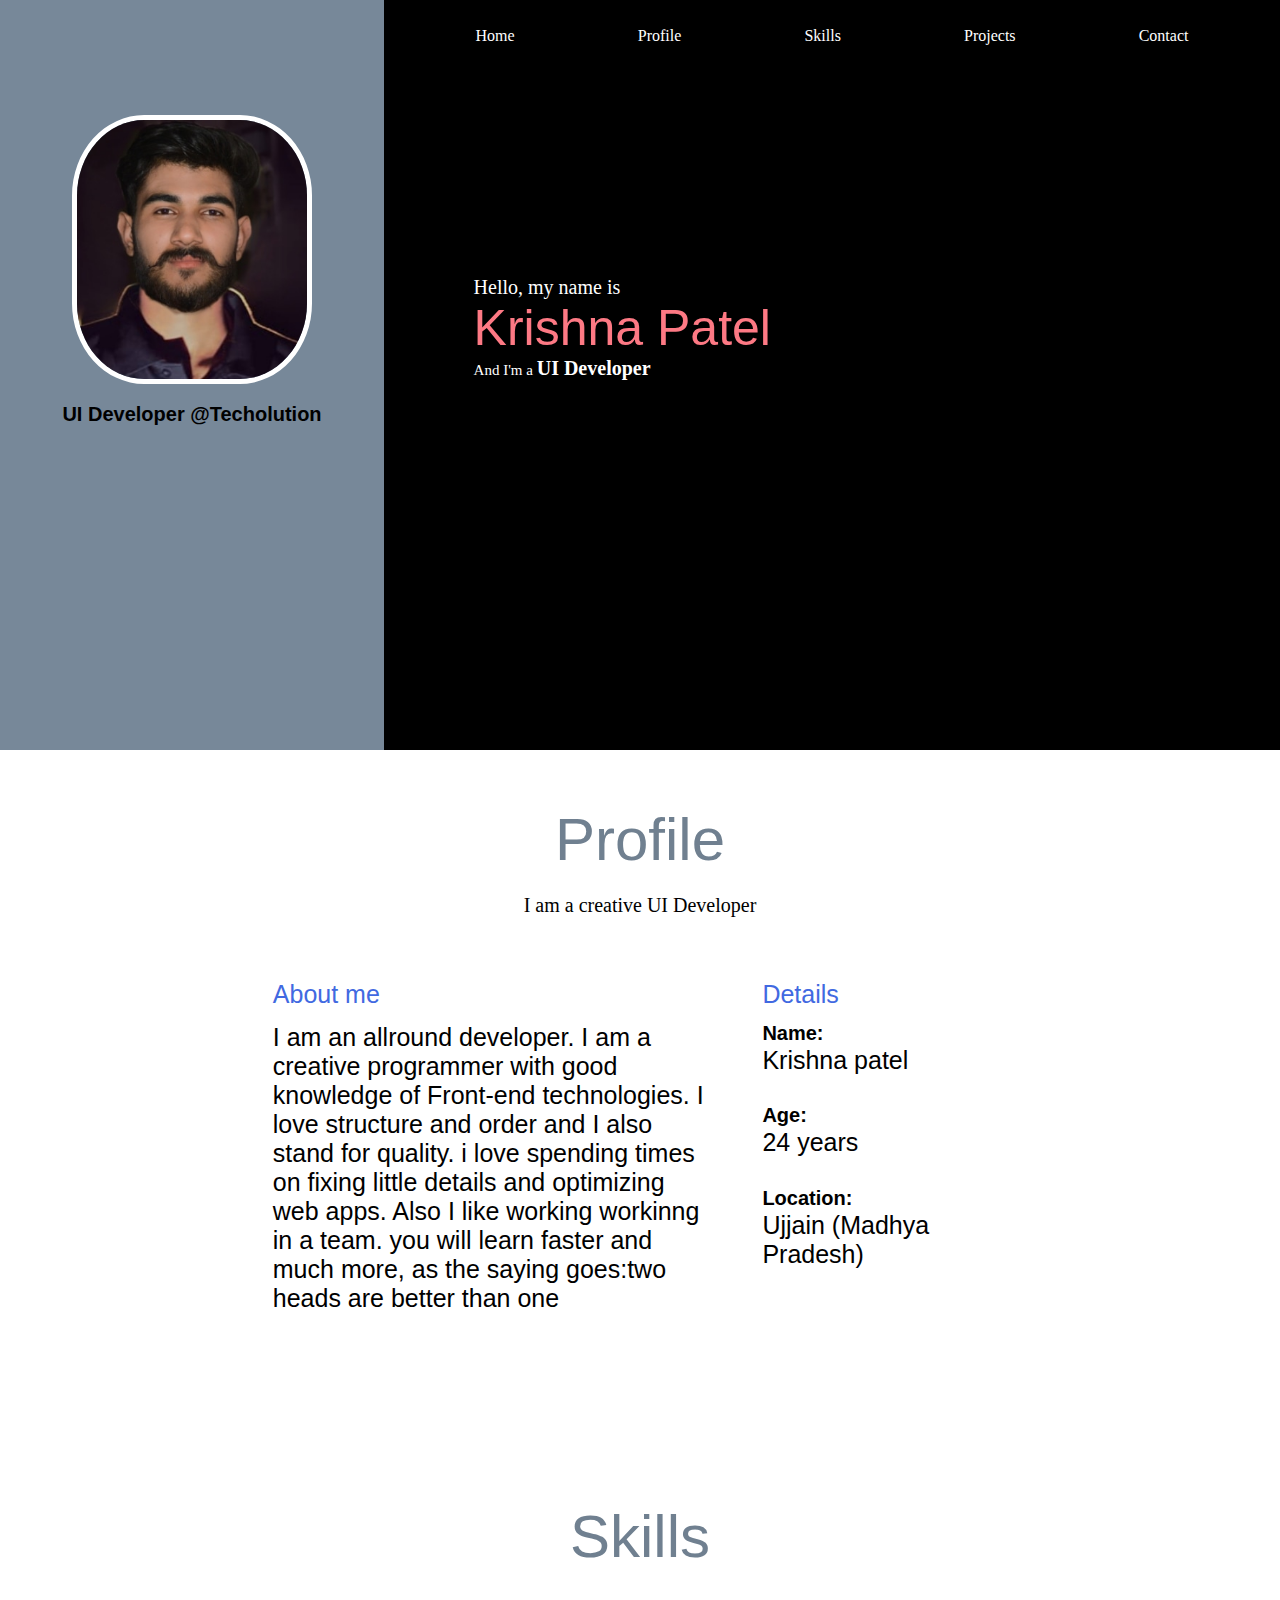
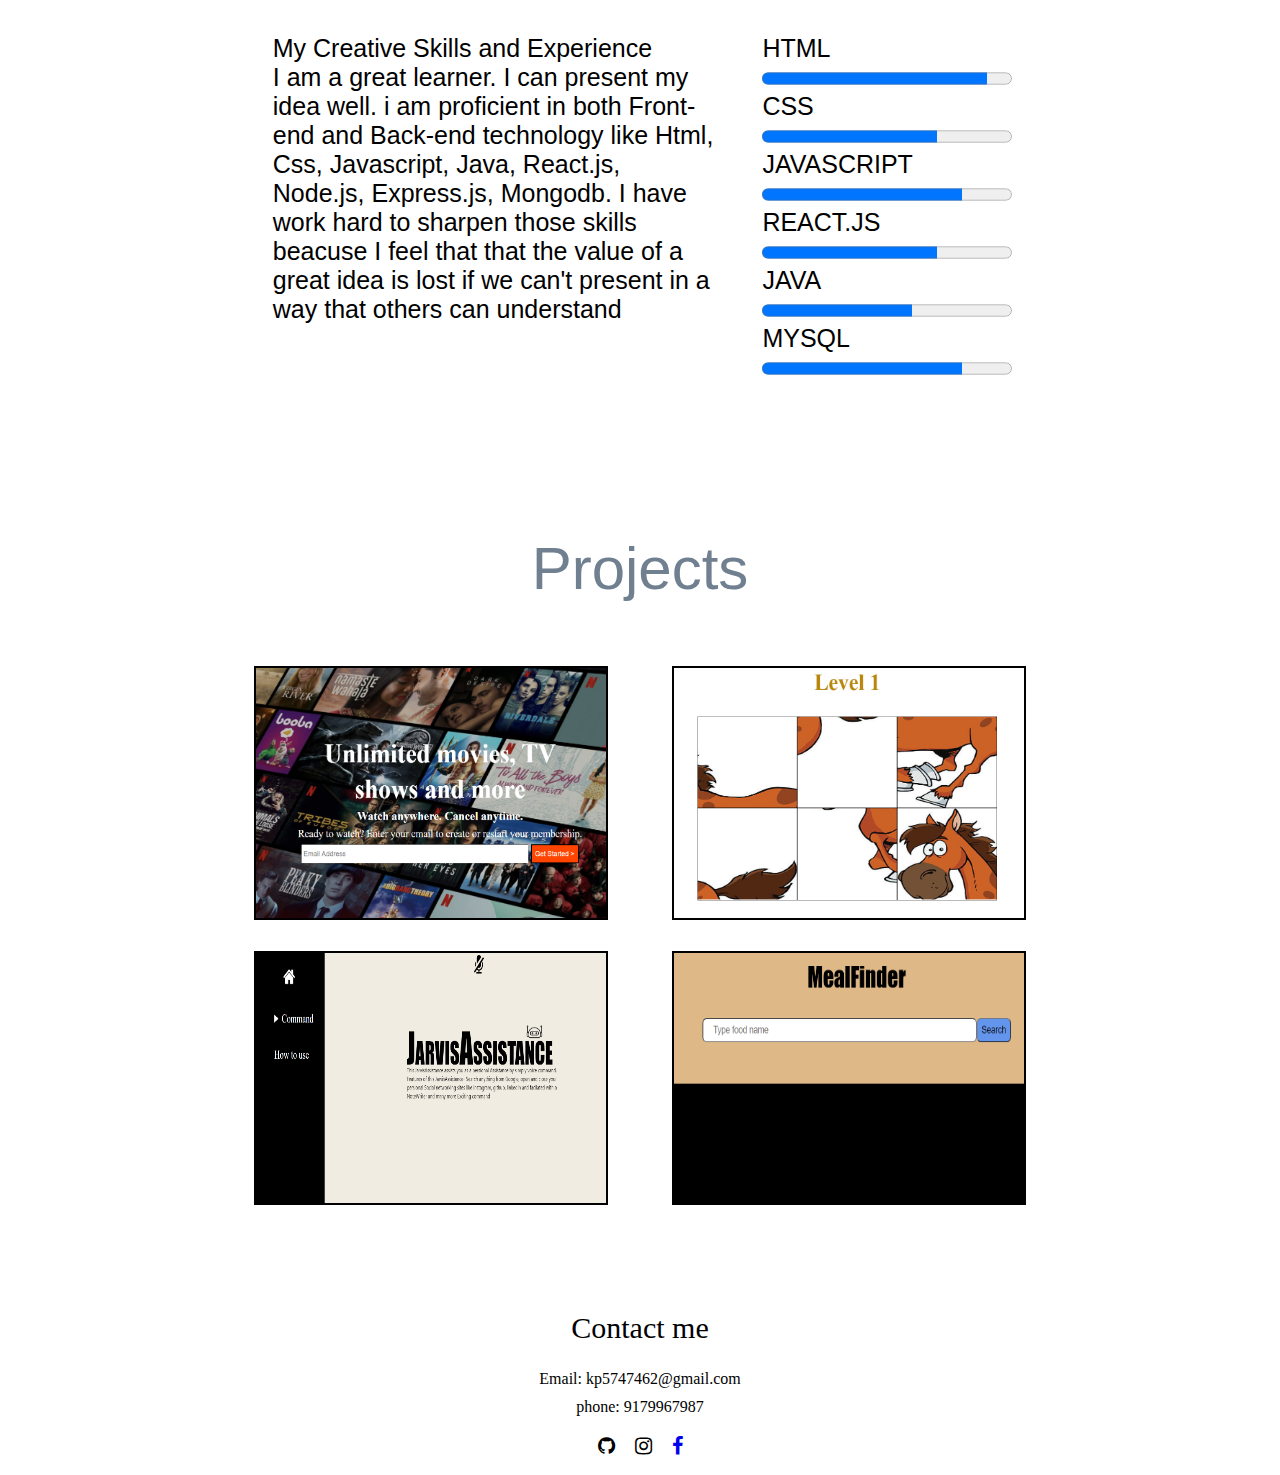
<file: index.html>
<!DOCTYPE html>
<html lang="en">
<head>
    <meta name="viewport" content="width=device-width, initial-scale=1.0">
    <title>My Portfolio</title>
    <link rel="stylesheet" href="./style.css">
    <link rel="stylesheet" href="https://cdnjs.cloudflare.com/ajax/libs/font-awesome/4.7.0/css/font-awesome.min.css">
</head>
<body>
    <section class="main-section">
        <section class="left-section">
         <div class="left-content">
            <img class="profile-image" src="./krishna.jpg" alt="profile image">
            <div class="left-position-info" >UI Developer @Techolution</div>
         </div>
        </section>



        <section class="right-section">
         <div class="right-content">
          <nav class="nav-bar">
              <div class="nav-element" >Home</div>
              <div onclick="locationToProfile()" class="nav-element" >Profile</div>
              <div onclick="locationToSkills()" class="nav-element" >Skills</div>
              <div onclick="locationToProjects()" class="nav-element" >Projects</div>
              <div onclick="locationToContact()" class="nav-element" >Contact</div>
          </nav>
          <div class="right-middle-content">
            <div class="hello-text">Hello, my name is</div>
            <div class="right-section-name">Krishna Patel</div>
            <div class="dev-text">And I'm a <b>UI Developer</b></div>
          </div>
         </div>
        </section>
    </section>
    <section class="About-me-section" id="Profile">
      <div class="about-me" >Profile</div>
      <p class="about-me-para">I am a creative UI Developer</p>
      
      <div class="about-me-container">
        <div class="about-me-left-container" >
          <div class="about-me-header" >About me</div>
          <div class="para">I am an allround developer. I am a creative programmer with good knowledge of Front-end technologies. I love structure and order and I also stand for quality. i love spending times on fixing little details and optimizing web apps. Also I like working workinng in a team. you will learn faster and much more, as the saying goes:two heads are better than one </div>
        </div>
        <div class="about-me-right-container para" >
          <div class="about-me-header">Details</div>
          <div> <b>Name:</b> </div>
          <div class="my-name">Krishna patel</div>
          <div><b>Age:</b></div>
          <div class="age">24 years</div>
          <div><b>Location:</b></div>
          <div class="location">Ujjain (Madhya Pradesh)</div>
        </div>
      </div>
    </section>

    <section id="Skills" class="skill-section">
        <div class="skills">Skills</div>
        <div class="skill-container">
            <div class="skill-left-section">
                <div class="skill-left-header">My Creative Skills and Experience</div>
                <div class="skills-info para" >I am a great learner. I can present my idea well. i am proficient  in both Front-end and Back-end technology like Html, Css, Javascript, Java, React.js, Node.js, Express.js, Mongodb. I have work hard to sharpen those skills beacuse I feel that that the value of a great idea is lost if we can't present in a way that others can understand</div>
            </div>
            <div class="skill-right-section">
                <label>HTML</label><br>
                <progress value="90" max="100"></progress><br>
                <label>CSS</label><br>
                <progress value="70" max="100"></progress><br>
                <label>JAVASCRIPT</label><br>
                <progress value="80" max="100"></progress><br>
                <label>REACT.JS</label><br>
                <progress value="70" max="100"></progress><br>
                <label>JAVA</label><br>
                <progress value="60" max="100"></progress><br>
                <label>MYSQL</label><br>
                <progress value="80" max="100"></progress><br>
            </div>
        </div>   
    </section>

    <section id="Projects" class="Projects-sectionn">
        <div class="project">Projects</div>
      <div class="project-container">
          <div class="img-div"><img class="imagess" src="Netflix.png" alt=""><div class="text">Netflix Clone</div></div>
          <div class="img-div"> <img class="imagess" src="game.png" alt=""><div class="text">Puzzle Mania</div></div>
          <div class="img-div"><img class="imagess" src="jarvis.png" alt=""><div class="text">Jarvis Assitance</div></div>
          <div class="img-div"> <img class="imagess" src="mealfinder.png" alt=""><div class="text">Meal Finder</div></div>
      </div>
    </section>

    <div id="Contact" class="contact-section">
        <div class="contact-header">Contact me</div>
        <div class="email">Email: kp5747462@gmail.com</div>
        <div class="number">phone: 9179967987</div>
        <div class="social-media">
            <div class="icon">
                <a href="https://github.com/KrishnaPatelRb" target="_blank"><i class="fa fa-github" style="color: black; font-size: 20px;" ></i></a>
            </div>
            <div class="icon">
                <a href="https://www.instagram.com/krishna.patel.rb/?hl=en" target="_blank"><i class="fa fa-instagram" style="color: black; font-size: 20px;" ></i></a>
            </div>
            <div class="icon">
                <a href="https://www.facebook.com/public/Krishna-Patel-rebel" target="_blank"><i class="fa fa-facebook" style=" font-size: 20px;" ></i></a>
            </div>
        </div>
    </div> 
</body>
<script>
function locationToProfile(){
document.querySelector("#Profile").scrollIntoView({
    behavior:"smooth"
});
}

function locationToSkills(){
document.querySelector("#Skills").scrollIntoView({
    behavior:"smooth"
});
}

function locationToProjects(){
document.querySelector("#Projects").scrollIntoView({
    behavior:"smooth"
});
}


function locationToContact(){
document.querySelector("#Contact").scrollIntoView({
    behavior:"smooth"
});
}

    </script>
</html>
</file>
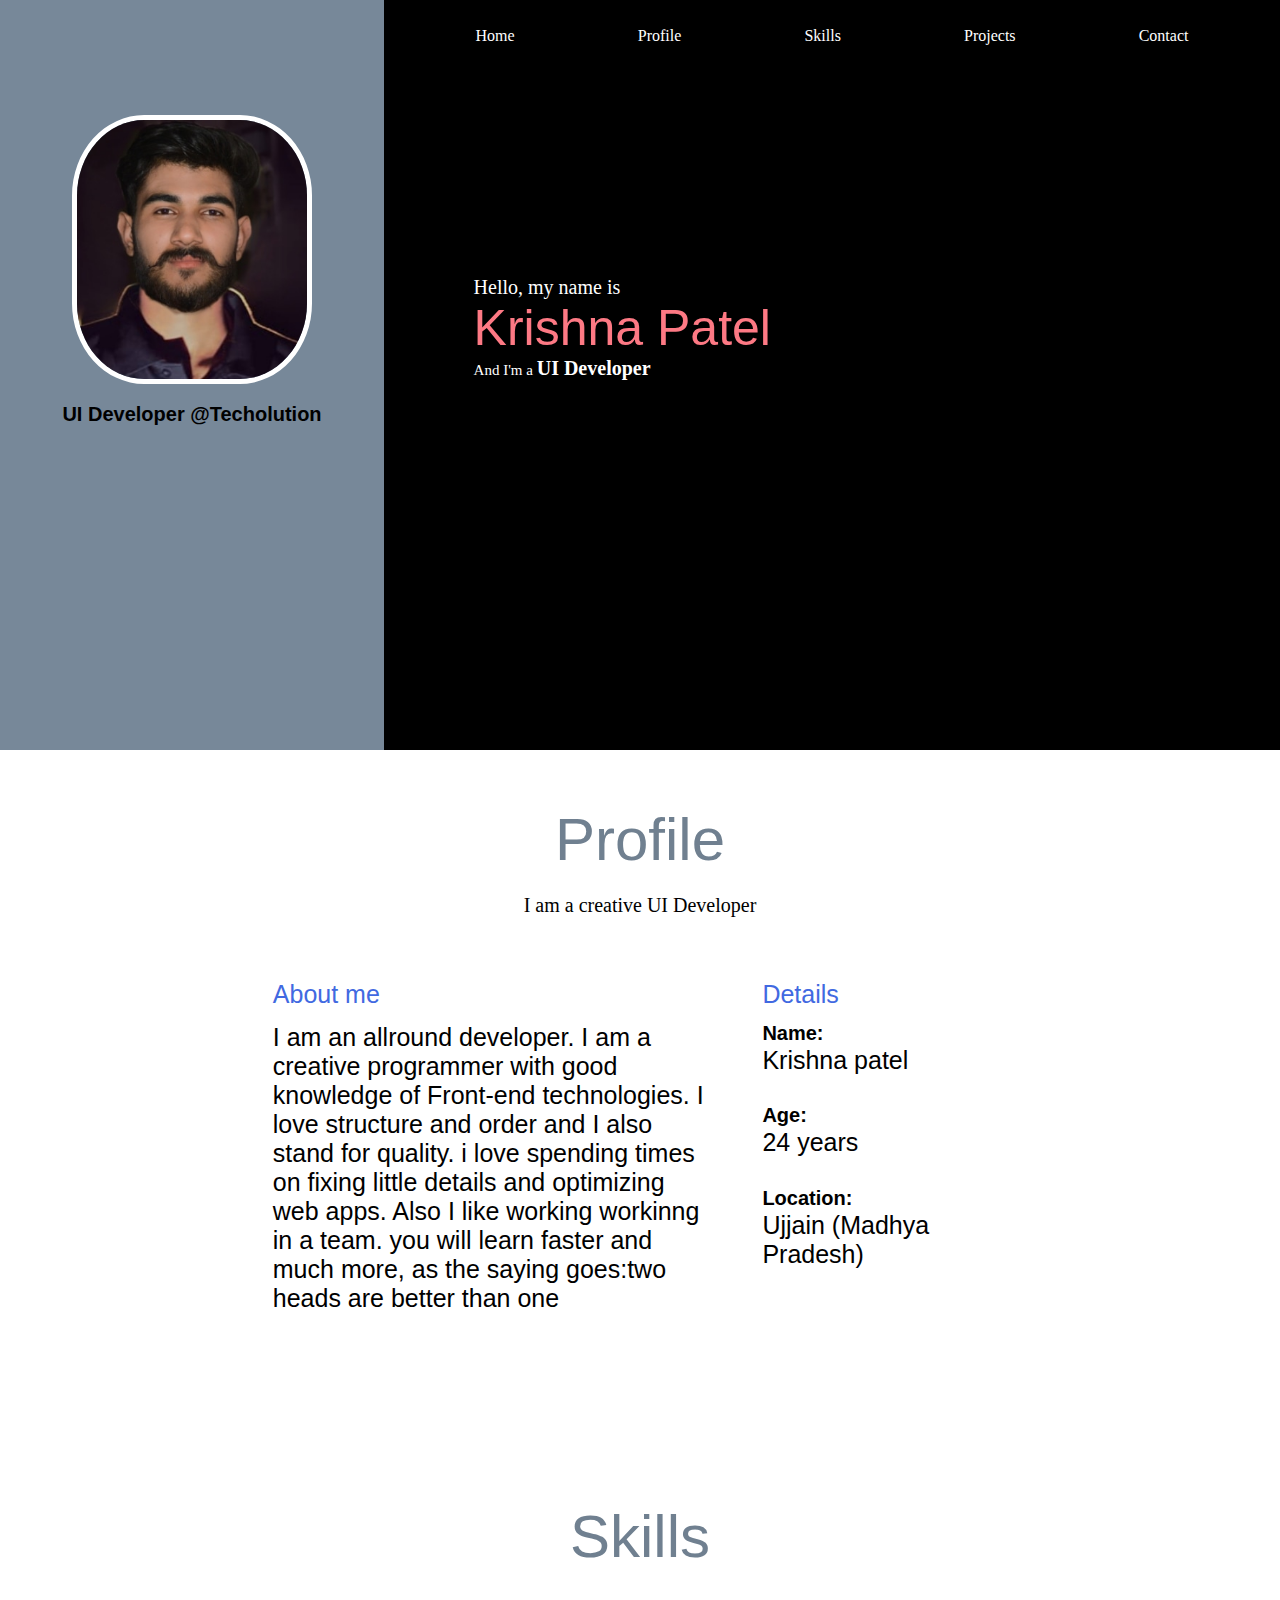
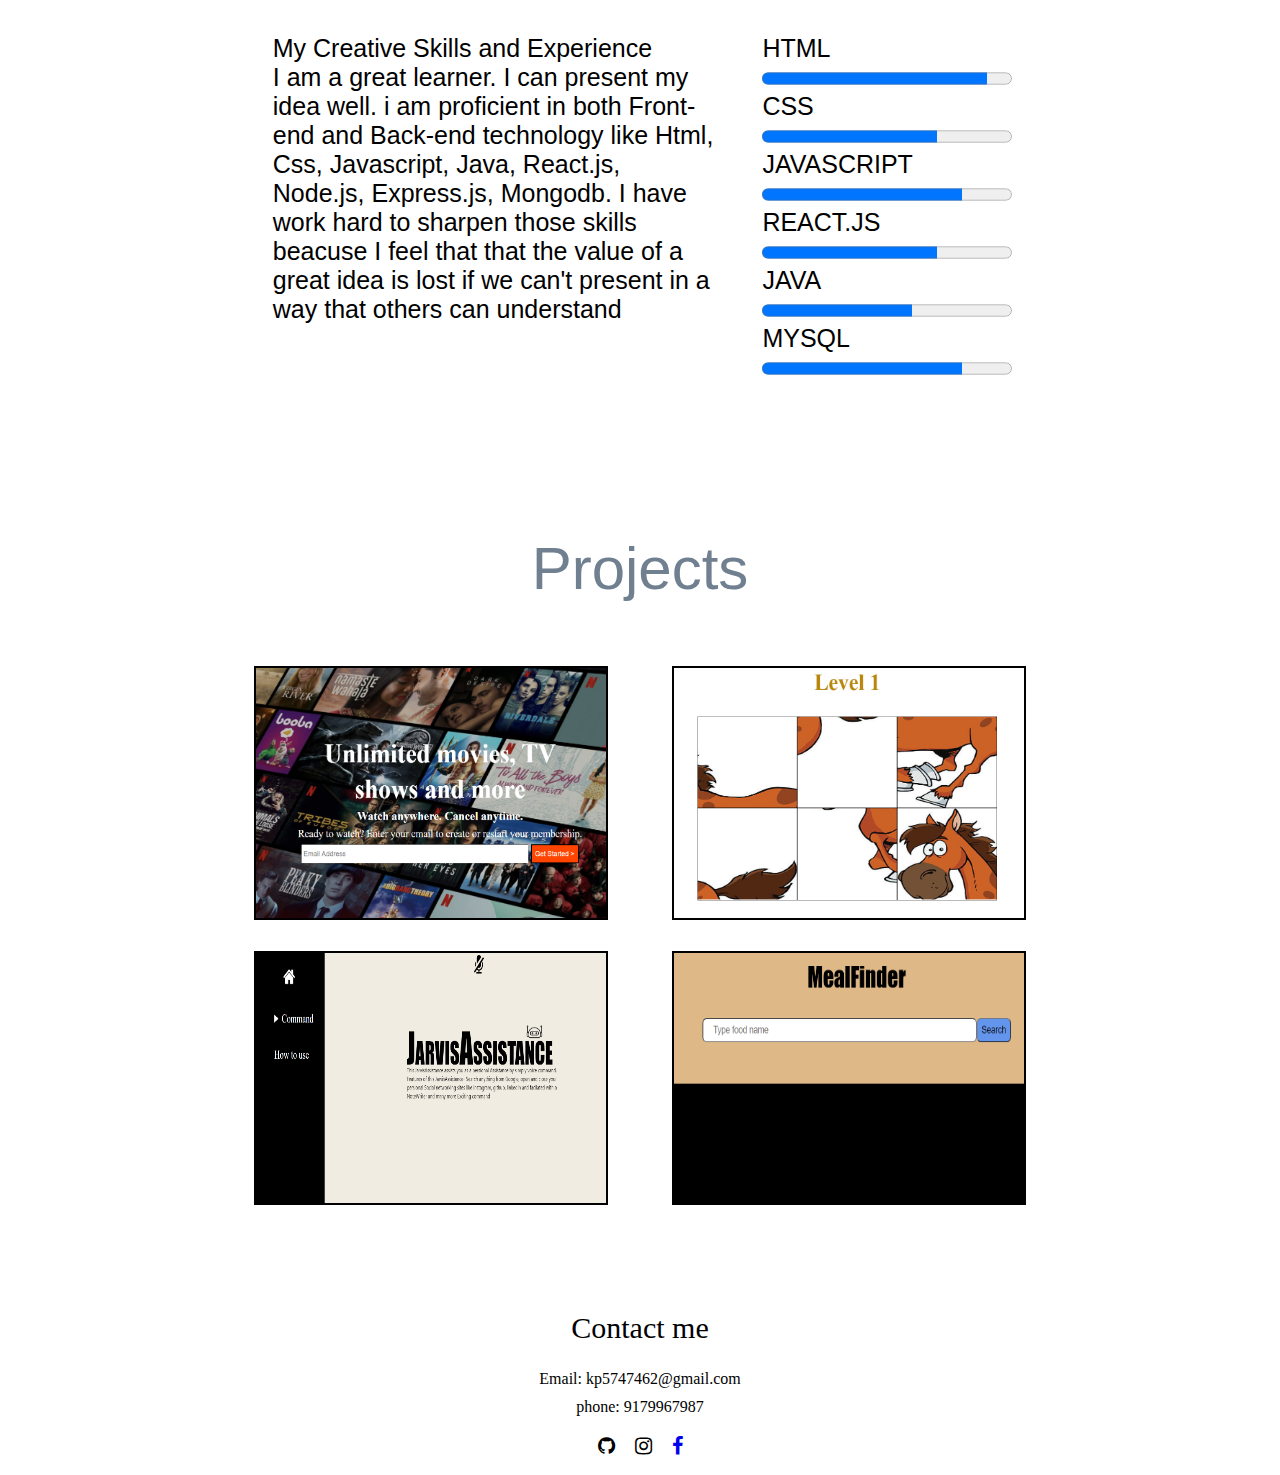
<file: Portflio.html>
<!DOCTYPE html>
<html lang="en">
<head>
    <meta name="viewport" content="width=device-width, initial-scale=1.0">
    <title>My Portfolio</title>
    <link rel="stylesheet" href="./style.css">
    <link rel="stylesheet" href="https://cdnjs.cloudflare.com/ajax/libs/font-awesome/4.7.0/css/font-awesome.min.css">
</head>
<body>
    <section class="main-section">
        <section class="left-section">
         <div class="left-content">
            <img class="profile-image" src="./krishna.jpg" alt="profile image">
            <div class="left-position-info" >UI Developer @Techolution</div>
         </div>
        </section>



        <section class="right-section">
         <div class="right-content">
          <nav class="nav-bar">
              <div class="nav-element" >Home</div>
              <div onclick="locationToProfile()" class="nav-element" >Profile</div>
              <div onclick="locationToSkills()" class="nav-element" >Skills</div>
              <div onclick="locationToProjects()" class="nav-element" >Projects</div>
              <div onclick="locationToContact()" class="nav-element" >Contact</div>
          </nav>
          <div class="right-middle-content">
            <div class="hello-text">Hello, my name is</div>
            <div class="right-section-name">Krishna Patel</div>
            <div class="dev-text">And I'm a <b>UI Developer</b></div>
          </div>
         </div>
        </section>
    </section>
    <section class="About-me-section" id="Profile">
      <div class="about-me" >Profile</div>
      <p class="about-me-para">I am a creative UI Developer</p>
      
      <div class="about-me-container">
        <div class="about-me-left-container" >
          <div class="about-me-header" >About me</div>
          <div class="para">I am an allround developer. I am a creative programmer with good knowledge of Front-end technologies. I love structure and order and I also stand for quality. i love spending times on fixing little details and optimizing web apps. Also I like working workinng in a team. you will learn faster and much more, as the saying goes:two heads are better than one </div>
        </div>
        <div class="about-me-right-container para" >
          <div class="about-me-header">Details</div>
          <div> <b>Name:</b> </div>
          <div class="my-name">Krishna patel</div>
          <div><b>Age:</b></div>
          <div class="age">24 years</div>
          <div><b>Location:</b></div>
          <div class="location">Ujjain (Madhya Pradesh)</div>
        </div>
      </div>
    </section>

    <section id="Skills" class="skill-section">
        <div class="skills">Skills</div>
        <div class="skill-container">
            <div class="skill-left-section">
                <div class="skill-left-header">My Creative Skills and Experience</div>
                <div class="skills-info para" >I am a great learner. I can present my idea well. i am proficient  in both Front-end and Back-end technology like Html, Css, Javascript, Java, React.js, Node.js, Express.js, Mongodb. I have work hard to sharpen those skills beacuse I feel that that the value of a great idea is lost if we can't present in a way that others can understand</div>
            </div>
            <div class="skill-right-section">
                <label>HTML</label><br>
                <progress value="90" max="100"></progress><br>
                <label>CSS</label><br>
                <progress value="70" max="100"></progress><br>
                <label>JAVASCRIPT</label><br>
                <progress value="80" max="100"></progress><br>
                <label>REACT.JS</label><br>
                <progress value="70" max="100"></progress><br>
                <label>JAVA</label><br>
                <progress value="60" max="100"></progress><br>
                <label>MYSQL</label><br>
                <progress value="80" max="100"></progress><br>
            </div>
        </div>   
    </section>

    <section id="Projects" class="Projects-sectionn">
        <div class="project">Projects</div>
      <div class="project-container">
          <div class="img-div"><img class="imagess" src="Netflix.png" alt=""><div class="text">Netflix Clone</div></div>
          <div class="img-div"> <img class="imagess" src="game.png" alt=""><div class="text">Puzzle Mania</div></div>
          <div class="img-div"><img class="imagess" src="jarvis.png" alt=""><div class="text">Jarvis Assitance</div></div>
          <div class="img-div"> <img class="imagess" src="mealfinder.png" alt=""><div class="text">Meal Finder</div></div>
      </div>
    </section>

    <div id="Contact" class="contact-section">
        <div class="contact-header">Contact me</div>
        <div class="email">Email: kp5747462@gmail.com</div>
        <div class="number">phone: 9179967987</div>
        <div class="social-media">
            <div class="icon">
                <a href="https://github.com/KrishnaPatelRb" target="_blank"><i class="fa fa-github" style="color: black; font-size: 20px;" ></i></a>
            </div>
            <div class="icon">
                <a href="https://www.instagram.com/krishna.patel.rb/?hl=en" target="_blank"><i class="fa fa-instagram" style="color: black; font-size: 20px;" ></i></a>
            </div>
            <div class="icon">
                <a href="https://www.facebook.com/public/Krishna-Patel-rebel" target="_blank"><i class="fa fa-facebook" style=" font-size: 20px;" ></i></a>
            </div>
        </div>
    </div> 
</body>
<script>
function locationToProfile(){
document.querySelector("#Profile").scrollIntoView({
    behavior:"smooth"
});
}

function locationToSkills(){
document.querySelector("#Skills").scrollIntoView({
    behavior:"smooth"
});
}

function locationToProjects(){
document.querySelector("#Projects").scrollIntoView({
    behavior:"smooth"
});
}


function locationToContact(){
document.querySelector("#Contact").scrollIntoView({
    behavior:"smooth"
});
}

    </script>
</html>
</file>
<file: style.css>
.main-section{
     margin: -8px;
     display: grid;
     grid-template-columns: 30% 70%;
}
.left-section{
    height: 750px;
    width: auto;
    background-color: lightslategray;
    font-weight: 800;
    font-family:'Gill Sans', 'Gill Sans MT', Calibri, 'Trebuchet MS', sans-serif ;
}
.right-section{
    height: 750px;
    width: auto;
    background-color: black;
    color: white;
}
.hello-text{
    font-size: 20px;
}
.dev-text{
    font-size: 15px;
}
.nav-bar{
display: grid;
grid-template-columns: auto auto auto auto auto;
justify-content:space-around;
margin-top: 20px;
margin-left: 30px;
margin-right: 30px;
}

.nav-element{
  padding: 7px; 
}

.nav-element:hover{
background-color:rgb(251, 251, 172);
color:blanchedalmond;
color: black;
}
.right-middle-content{
margin-left: 10%;
margin-top: 25%;
}
.right-section-name{
font-size: 50px;
color: #fd7984;
font-family: Arial, Helvetica, sans-serif;
}
b{
    font-size: 20px;
}
.profile-image{
    display: block;
    margin: auto;
    border: 5px solid white;
    border-radius: 30%; 
    width: 60%;
    margin-top: 30%;
    margin-bottom: 5%; 
}
.left-position-info{
    text-align: center;
    font-size: 20px;
}
.About-me-section{
    margin-top: 5%;
}
.about-me{
    text-align: center;
    font-size: 60px;  
}
.about-me-para{
    text-align: center;
    font-size: 20px;
    margin-bottom: 5%;
}
.my-name, .age,.location{
    margin-bottom: 10%;
}
.about-me-container{
    display: grid;
    grid-template-columns: 40% 20%;
    margin: 20px;
    justify-content: center;
    font-size: 25px;
    margin-bottom: 12%;
    font-family: Verdana, Geneva, Tahoma, sans-serif;
}
.about-me-left-container{
    margin-right: 10%;
}

.about-me-header{
margin-bottom: 3%;
color:royalblue;
}
.skill-container{
   display: grid;
   grid-template-columns:40% 20%;
   justify-content: center;
   margin: 20px;
   margin-bottom: 12%;
   font-family: Verdana, Geneva, Tahoma, sans-serif;
   font-size: 25px;
}
.skill-left-section{
    margin-right: 10%;
}
.skills{
    font-size: 60px ;
    text-align: center;
    margin-top: 15%;
    margin-bottom: 5%;
}
.imagess{
    height: 250px;
    width: 350px;
    border: 2px solid black;
   
}
.project{
    font-size: 60px;
    text-align: center;
    margin-bottom: 5%;
}
.project-container{
    display: grid;
    grid-template-columns: auto auto;
    justify-content:center;
    grid-gap: 5%;
    margin-bottom: 10%;
}
.img-div{
    position: relative;
    font-size: 20px;
    
}
.text{
    position: absolute;
   top: 0px;
   bottom: 0px;
   left: 0px;
   right: 0px;
    opacity: 0;
    text-align: center;
    padding-top:33%;
    background-color: rgb(91, 80, 80);
}
.text:hover{
    opacity: 1;
    color: beige;
}
.contact-header{
    font-size: 30px;
    text-align: center;
    margin: 2%;
}
.email,.number{
text-align: center;
margin: 10px;
}
.social-media{
   display: flex;
   flex-direction: row;
   justify-content: center;
}
.icon{
    margin: 10px;
}
.about-me,.skills,.project{
font-family:Impact, Haettenschweiler, 'Arial Narrow Bold', sans-serif ;
color: slategray;
}
@media screen and (max-width: 673px) {
    .main-section,.about-me-container,.skill-container{
        grid-template-columns: repeat(1,1fr);
    }
}
@media screen and (max-width: 673px) {
    .imagess{
        height: 150px;
        width: 150px;
    }
}
@media screen and (max-width: 673px) {
.left-section,.right-section{
    height: 100%;
    margin-bottom: 11%;
}
}
@media screen and (max-width: 673px) {
    .profile-image{
        margin-top: 10%;
    }
    }
@media screen and (max-width: 673px) {
.para,label{
font-size: 10px;
}
}
@media screen and (max-width: 673px) {
.about-me,.skills,.project{
font-size: 30px;
}
}
</file>
